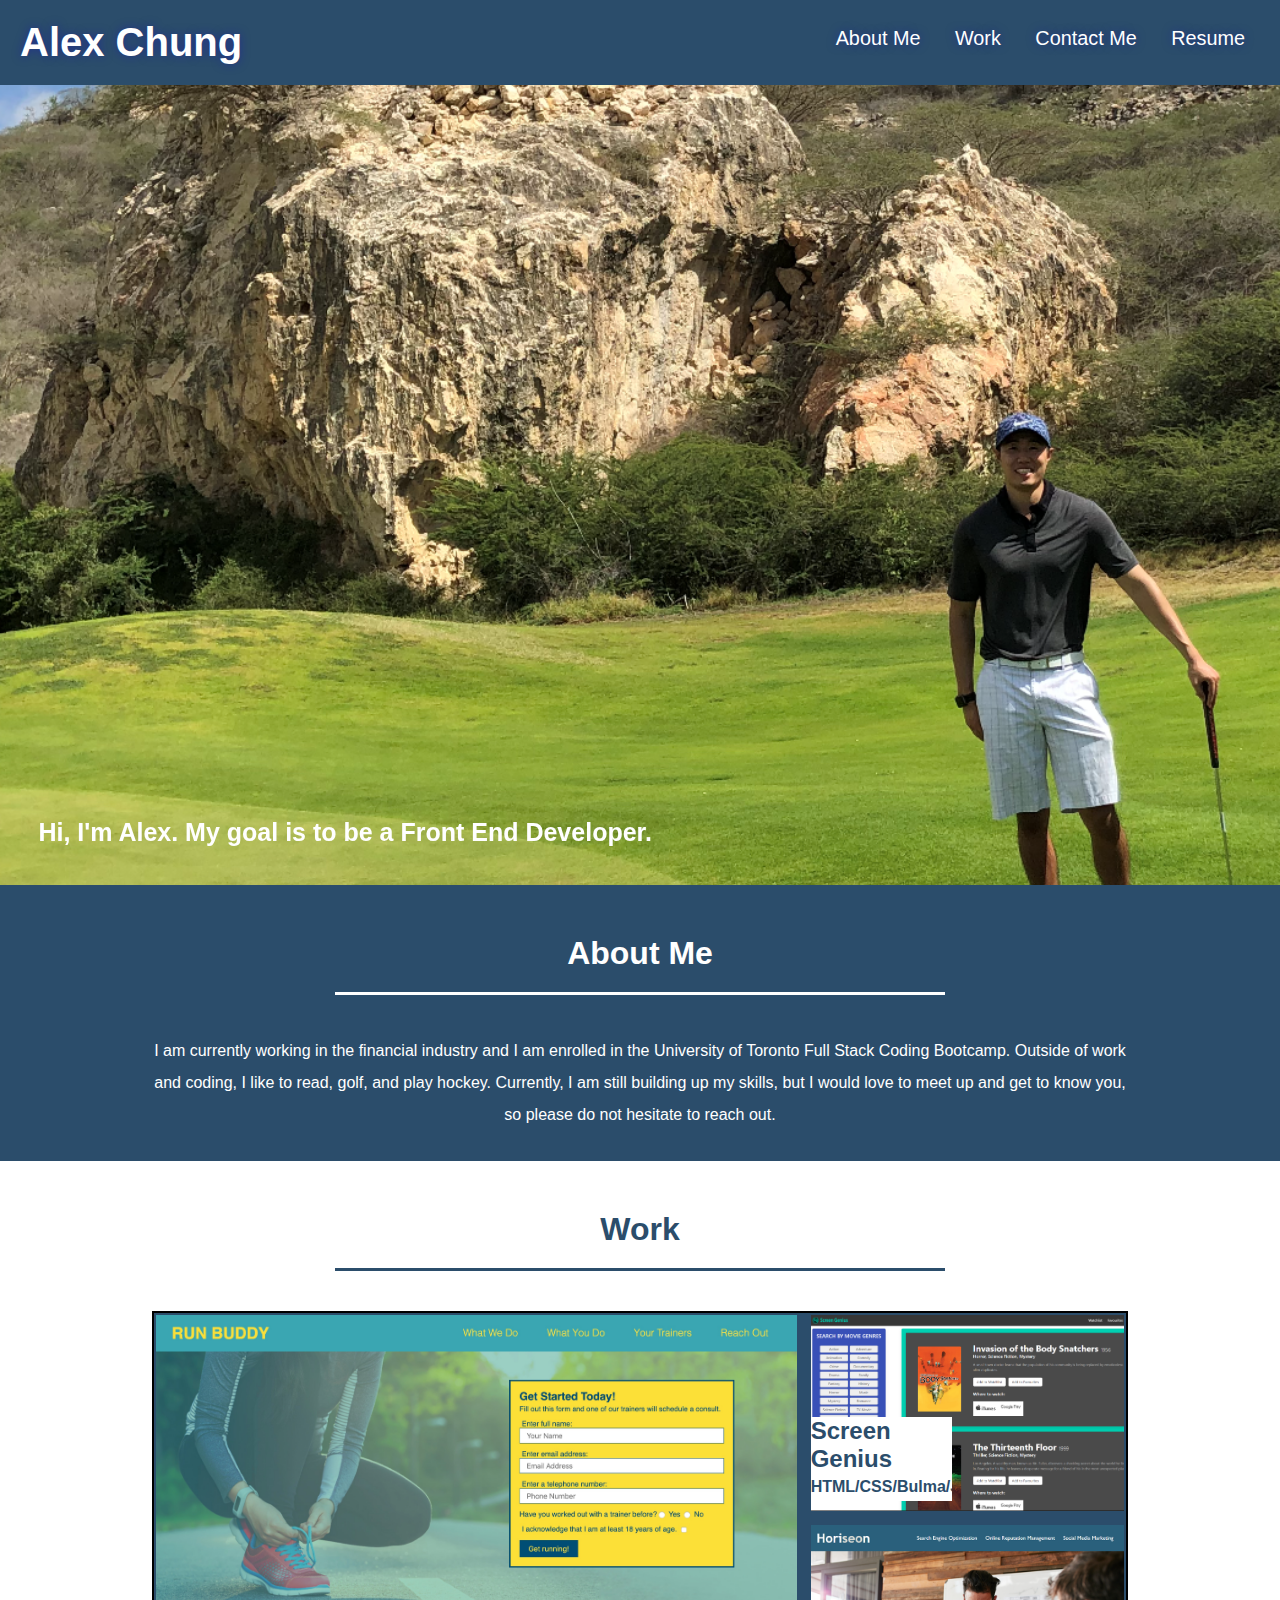
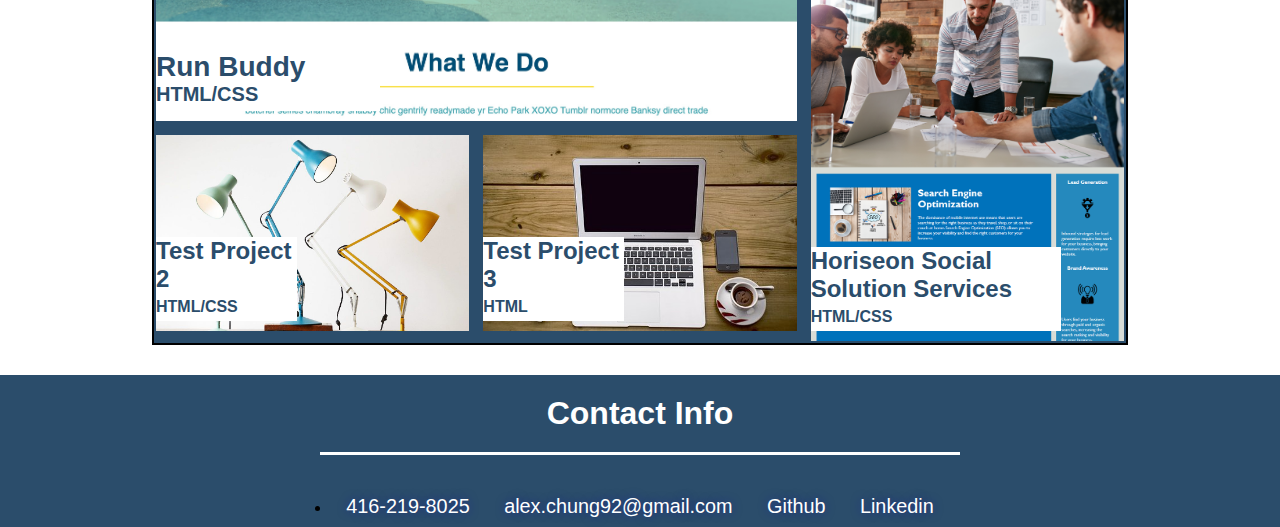
<file: index.html>
<html lang="en">

<head>
    <meta charset="UTF-8">
    <meta name="viewport" content="width=device-width,initial-scale=1.0">
    <title>Alex Chung // Web Developer</title>
    <link rel="stylesheet" href="./assets/css/style.css" />
</head>

<body>
    <header>
            <h1>
                Alex Chung
            </h1>
    <nav>    
        <ul>
            <li>
                <a href="#about-me">About Me</a>
                <a href="#work">Work</a>
                <a href="#contact-me">Contact Me</a>
                <!-- Link to Resume (similar to run buddy privacy policy) -->
                <a href="./resume.html" target="_blank">Resume</a>
            </li>
        </ul>
    </nav>       
    </header>

    <!-- Background picture -->
    <section class="hero-banner">
        <div class="hero-cta">
            <h2>Hi, I'm Alex. My goal is to be a Front End Developer.</h2>
        </div>
    </section>

    <!-- About Me Section -->
    <section class="about" id= "about-me">
        <div class="flex-row">
            <h2 class="section-title primary-border">About Me</h2>
        </div>

        <div class="flex-row">
            <p>
                I am currently working in the financial industry and I am enrolled in the University of Toronto Full Stack Coding Bootcamp. Outside of work and coding,
                I like to read, golf, and play hockey. Currently, I am still building up my skills, but I would love to meet up and get to know you, so please do not 
                hesitate to reach out.
            </p>
        </div>
    </section>

    <!-- Portfolio Grid -->
    <section class="page-section" id="work">
        <h2 class="section-title secondary-border">Work</h2>

        <div class="grid-wrapper">
            <div class="grid-container">
                <a href="https://achung92.github.io/run-buddy/" target="_blank" class="grid-item run-buddy">
                    <div class="runbuddy-img">
                        <h3>Run Buddy</h3>
                        <span>HTML/CSS</span>
                    </div>
                </a>

                <a href="https://achung92.github.io/horiseon-advertising/" target="_blank" class="grid-item horiseon">
                    <div class="horiseon-img">
                        <h3>Horiseon Social Solution Services</h3>
                        <span>HTML/CSS</span>
                    </div>
                </a>

                <a href="https://screen-genius.github.io/" class="grid-item project-1">
                    <div class="work-img">
                        <h3>Screen Genius</h3>
                        <span>HTML/CSS/Bulma/JS</span>
                    </div>
                </a>

                <a href="#" class="grid-item project-2">
                    <div class="work-img">
                        <h3>Test Project 2</h3>
                        <span>HTML/CSS</span>
                    </div>
                </a>

                <a href="#" class="grid-item project-3">
                    <div class="work-img">
                        <h3>Test Project 3</h3>
                        <span>HTML</span>
                    </div>
                </a>



            </div>
        </div>
    </section>

    <!-- Contact -->
    <section class="contact" id="contact-me">
        <h2 class="section-title primary-border">Contact Info</h2>
            <nav>
                <ul>
                    <li>
                    <a href="tel:+416-219-8025">416-219-8025</a>
                    <a href="mailto:alex.chung92@gmail.com">alex.chung92@gmail.com</a>
                    <a href="https://github.com/AChung92" target="_blank">Github</a>
                    <a href="https://www.linkedin.com/in/alex-chung-5b22ba200/" target="_blank">Linkedin</a>
                    </li>
                </ul>
            </nav>
    </section>
</body>
</html>
</file>
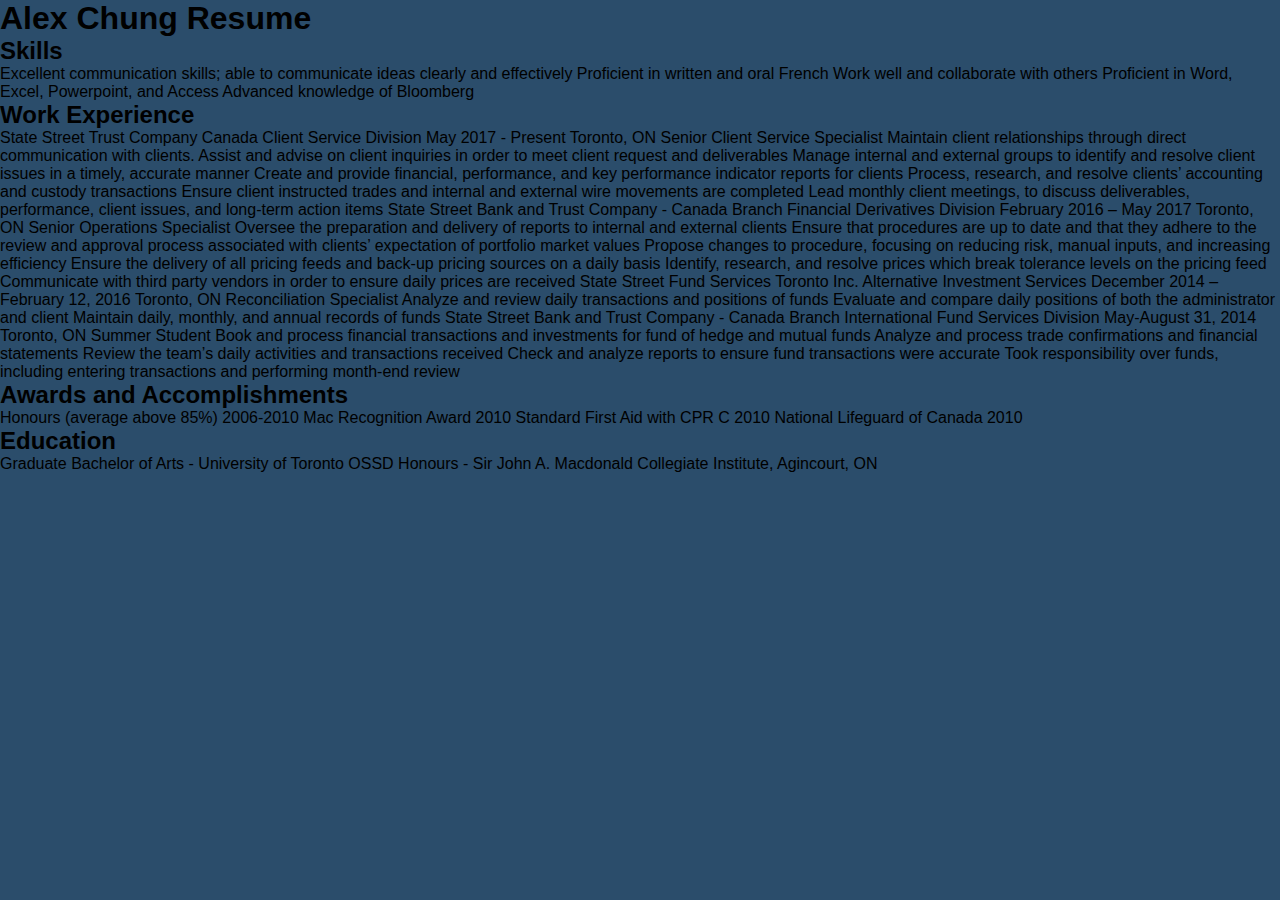
<file: resume.html>
<html lang="en">

<head>
    <meta charset="UTF-8">
    <meta name="viewport" content="width=device-width,initial-scale=1.0">
    <title>Alex Chung Resume</title>
    <link rel="stylesheet" href="./assets/css/style.css" />
</head>

<body>
<h1>Alex Chung Resume</h1>
<h2>Skills</h2>
<p>Excellent communication skills; able to communicate ideas clearly and effectively Proficient in written and oral French Work well and collaborate with others Proficient in Word, Excel, Powerpoint, and Access Advanced knowledge of Bloomberg</p>
<h2>Work Experience</h2>
<p>
    State Street Trust Company Canada Client Service Division May 2017 - Present Toronto, ON Senior Client Service Specialist

Maintain client relationships through direct communication with clients. Assist and advise on client inquiries in order to meet client request and deliverables Manage internal and external groups to identify and resolve client issues in a timely, accurate manner Create and provide financial, performance, and key performance indicator reports for clients Process, research, and resolve clients’ accounting and custody transactions Ensure client instructed trades and internal and external wire movements are completed Lead monthly client meetings, to discuss deliverables, performance, client issues, and long-term action items

State Street Bank and Trust Company - Canada Branch Financial Derivatives Division February 2016 – May 2017 Toronto, ON Senior Operations Specialist

Oversee the preparation and delivery of reports to internal and external clients Ensure that procedures are up to date and that they adhere to the review and approval process associated with clients’ expectation of portfolio market values Propose changes to procedure, focusing on reducing risk, manual inputs, and increasing efficiency Ensure the delivery of all pricing feeds and back-up pricing sources on a daily basis Identify, research, and resolve prices which break tolerance levels on the pricing feed Communicate with third party vendors in order to ensure daily prices are received

State Street Fund Services Toronto Inc. Alternative Investment Services December 2014 – February 12, 2016 Toronto, ON Reconciliation Specialist

Analyze and review daily transactions and positions of funds Evaluate and compare daily positions of both the administrator and client Maintain daily, monthly, and annual records of funds

State Street Bank and Trust Company - Canada Branch International Fund Services Division May-August 31, 2014 Toronto, ON Summer Student

Book and process financial transactions and investments for fund of hedge and mutual funds Analyze and process trade confirmations and financial statements Review the team’s daily activities and transactions received Check and analyze reports to ensure fund transactions were accurate Took responsibility over funds, including entering transactions and performing month-end review
</p>
<h2>Awards and Accomplishments</h2>
<p>
    Honours (average above 85%) 2006-2010 Mac Recognition Award 2010 Standard First Aid with CPR C 2010 National Lifeguard of Canada 2010
</p>
<h2>Education</h2>
<p>Graduate Bachelor of Arts - University of Toronto OSSD Honours - Sir John A. Macdonald Collegiate Institute, Agincourt, ON</p>
</body>
</file>
<file: assets/css/style.css>
:root {
    --primary-color: #2b4d6b;
    --secondary-color: #ffffff;
    
}

* {
    margin: 0;
    padding: 0;
    box-sizing: border-box;
    flex-wrap: wrap;
}

body {
    font-family: Helvetica, Arial, sans-serif;
    background-color: var(--primary-color);
}

header {
    padding: 20px;
    display: flex;
    background-color: var(--primary-color);
    justify-content: space-between;
    position: -webkit-sticky;
    position: sticky;
    top: 0;
}

header h1 {
    font-weight: bold;
    font-size: 40px;
    color: var(--secondary-color);
    margin: 0;
    text-shadow: 0 0 10px rgba(21, 19, 175, 0.5);
}

header a {
    color: var(--secondary-color);
    text-decoration: none;
}

header nav {
    margin: 7px 0;
}

header nav ul {
    display: flex;
    flex-wrap: wrap;
    justify-content: space-between;
    align-items: center;
    list-style: none;
}

header nav ul li a {
    padding: 10px 15px;
    font-weight: lighter;
    font-size: 1.55vw;
    text-shadow: 0 0 10px rgba(21, 19, 175, 0.5);
}

header nav ul li a:hover {
    background: var(--secondary-color);
    color: var(--primary-color);
    border-radius: 15px;
    text-shadow: none;
    text-decoration: underline;
    text-decoration-color:var(--primary-color);
}

.contact nav ul {
    display: flex;
    flex-wrap: wrap;
    justify-content: center;
    align-items: center;
}

.contact nav ul li a {
    padding: 10px 15px;
    font-weight: lighter;
    color: var(--secondary-color);
    text-decoration:none;
    font-size: 1.55vw;
    text-shadow: 0 0 10px rgba(21, 19, 175, 0.5);
}

.contact nav ul li a:hover {
    background: var(--secondary-color);
    color: var(--primary-color);
    border-radius: 15px;
    text-shadow: none;
    text-decoration-color:var(--primary-color);
}
/* Hero Section */

.hero-banner {
    height: 800px;
    width: 100%;
    display: flex;
    justify-content: center;
    flex-wrap: wrap;
    background-image: url("../images/hero-cover.PNG");
    background-size: cover;
    background-position: center;
    background-attachment: fixed;
}

.hero-cta {
    width: 100%;
    margin: 3%;
    position: relative;
}

.hero-cta h2 {
    position: absolute;
    bottom: 0;
    left: 0;
    font-size: 25px;
    font-weight: bold;
    color: var(--secondary-color);
}

.section-title {
    font-size: 32px;
    color: var(--secondary-color);
    border-bottom: 3px solid;
    padding: 20px 0;
    text-align: center;
    margin: 0 auto 40px auto;
    width: 50%;
}

.primary-border {
    border-color: var(--secondary-color);
}

.secondary-border {
    border-color: var(--primary-color);
    color: var(--primary-color);
}

.about {
    margin: 20px;
    padding: 10px;
}

.about p{
    line-height: 2;
    color: var(--secondary-color);
    width: 80%;
    font-size: 16px;
    margin: 0 auto;
    text-align: center;
}

/* Work Section */

.page-section {
    color:var(--primary-color);
    margin: 0;
    background-color: var(--secondary-color);
    padding: 30px;
}

.grid-wrapper {
    display: flex;
    width: 100%;
    justify-content: center;
}

.grid-container {
    background: var(--primary-color);
    width: 80%;
    display: grid;
    grid-template-columns: repeat(3,1fr);
    grid-template-rows: repeat(3,200px);
    border: 2px solid #000000;
    color: var(--secondary-color);
    font-size: 18px;
    grid-gap: 10px;
}

.grid-item {
    border: 2px solid var(--primary-color);
    display: flex;
    align-items: flex-end;
    justify-content: flex-start;
    cursor: pointer;
}

.grid-item.run-buddy {
    grid-column: 1 / span 2;
    grid-row: 1 / span 2;
    background-image: url("../images/run-buddy.jpg");
    background-size: cover;
    text-decoration: none;
}

.grid-item.horiseon {
    grid-row: 2/ span 3;
    background-image: url("../images/horiseon.png");
    background-size: cover;
    text-decoration: none;
}

.grid-item.project-1{
    background-image: url("../images/screen-genius.png");
    background-size: cover;
    text-decoration: none;
}
.grid-item.project-2 {
    background-image: url("../images/project2.jpg");
    background-size: cover;
    text-decoration: none;
}

.grid-item.project-3 {
    background-image: url("../images/project3.jpg");
    background-size: cover;
    text-decoration: none;
}

.work-img {
    width: 45%;
    display: flex;
    align-items: flex-end;
    position: relative;
    overflow: hidden;
    font-weight: bold;
    background-color: var(--secondary-color);
    color: var(--primary-color);
    bottom: 10px;
}

.work-img h3 {
    position: relative;
    font-size: 24px;
    margin-bottom: 5px;
}

.work-img span {
    position: relative;
    font-size: 16px;
    margin-bottom: 5px;
}

.runbuddy-img {
    width: 35%;
    display: flex;
    align-items: flex-end;
    position: relative;
    overflow: hidden;
    font-weight: bold;
    background-color: var(--secondary-color);
    color: var(--primary-color);
    bottom: 10px;
}
.runbuddy-img h3 {
    position: relative;
    font-size: 28px;
}

.runbuddy-img span {
    position: relative;
    font-size: 20px;
    margin-bottom: 5px;
}

.horiseon-img {
    width: 80%;
    display: flex;
    align-items: flex-end;
    position: relative;
    overflow: hidden;
    font-weight: bold;
    background-color: var(--secondary-color);
    color: var(--primary-color);
    bottom: 10px;
}

.horiseon-img h3 {
    position: relative;
    font-size: 24px;
    margin-bottom: 5px;
}

.horiseon-img span {
    position: relative;
    font-size: 16px;
    margin-bottom: 5px;
}


/* Media Query for smaller desktop screens and smaller */
@media screen and (max-width: 980px) {
    header {
        padding-bottom: 0;
        justify-content: center;
        position: relative;
    }

    header h1 {
        width: 100%;
        text-align: center;
    }

    header nav ul {
        margin-top: 15px;
        width: 80%;
        justify-content: center;
    }

    header nav ul li a {
        font-size: 20px;
    }

    .contact nav ul {
        width: 100%;
        justify-content: flex-end;
    }

    .contact nav ul li a {
        text-align: center;
        font-size: 15px;
    }

    .hero-banner {
        display: flex;
        justify-content: flex-start;
        background-position: right;

}

@media screen and (max-width: 768px) {

    .grid-container {
        width: 100%;
        grid-template-columns: repeat(3,1fr);
        grid-template-rows: repeat(3,100px);
        border: 2px solid #000000;
        grid-gap: 5px;
    }
    .grid-item.run-buddy {
        grid-column: 1 / span 2;
        grid-row: 1 / span 2;
    }

    .grid-item.horiseon {
        grid-row: 2/ span 3;
    }

    .work-img {
        bottom: 5px;
    }

    .work-img h3{ 
        width: auto;
        font-size: 10px;
        margin-bottom: 0;
    }
    
    .work-img span {
        font-size: 5px;
        margin-bottom: 0;
    }

    .runbuddy-img {
        bottom: 5px;
    }

    .runbuddy-img h3 {
        font-size: 14px;
    }
    
    .runbuddy-img span {
        font-size: 11px;
        margin-bottom: 0px;
    }

    .horiseon-img {
        bottom: 5px;
    }

    .horiseon-img h3 {
        font-size: 10px;
        margin-bottom: 0px;
    }
    
    .horiseon-img span {
        font-size: 8px;
        margin-bottom: 0px;
    }
}
</file>
